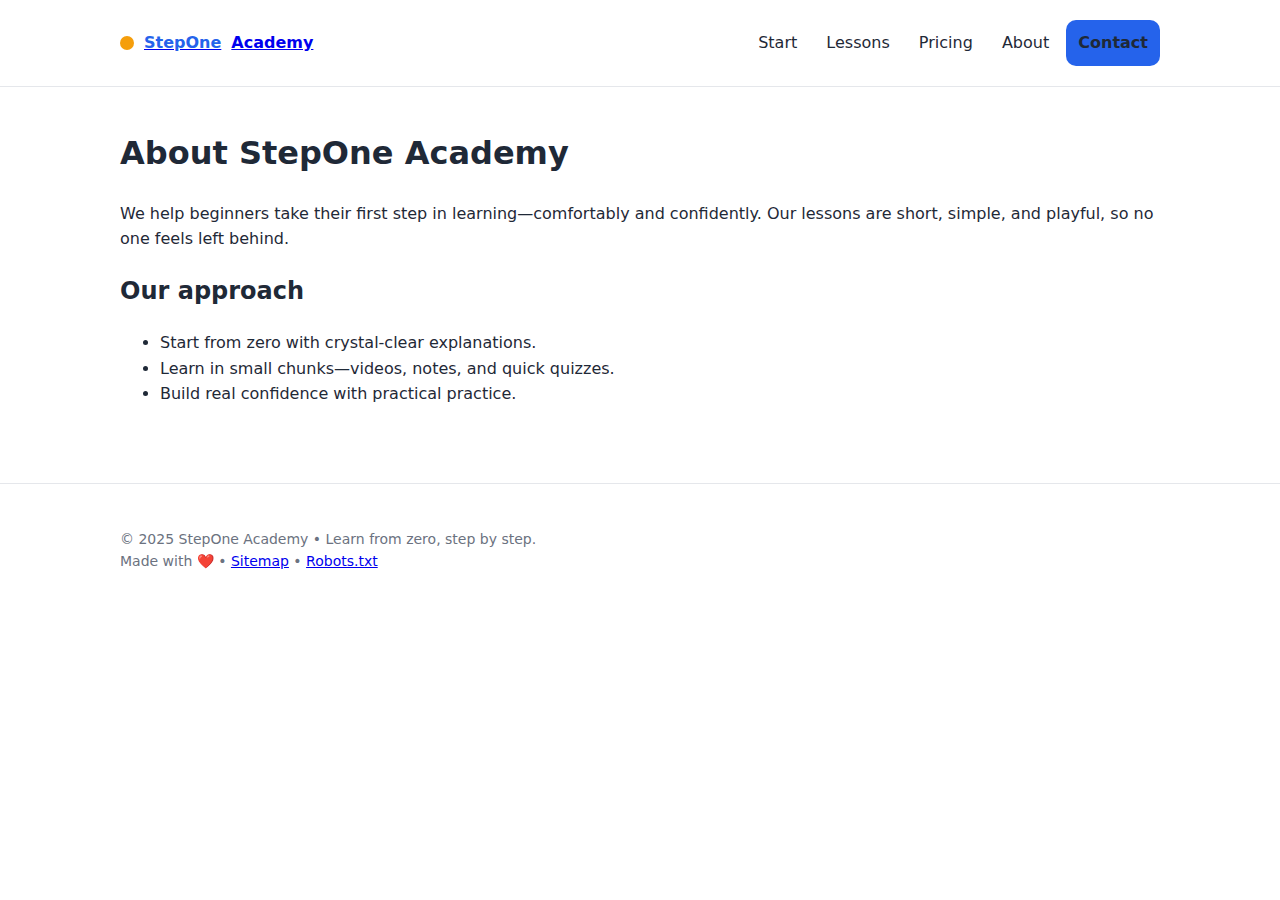
<file: about.html>
<!doctype html>
<html lang="en">
<head>
  <meta charset="utf-8">
  <meta name="viewport" content="width=device-width, initial-scale=1">
  <title>About | StepOne Academy</title>
  <meta name="description" content="StepOne Academy helps beginners learn through playful, step-by-step lessons.">
  <link rel="canonical" href="https://yourdomain.com/about.html">
  <link rel="icon" href="/assets/favicon.ico">
  <meta property="og:title" content="About | StepOne Academy">
  <meta property="og:description" content="StepOne Academy helps beginners learn through playful, step-by-step lessons.">
  <meta property="og:type" content="website">
  <meta property="og:url" content="https://yourdomain.com/about.html">
  <meta property="og:image" content="https://yourdomain.com/assets/og-image.png">
  <meta name="twitter:card" content="summary_large_image">
  <meta name="twitter:title" content="About | StepOne Academy">
  <meta name="twitter:description" content="StepOne Academy helps beginners learn through playful, step-by-step lessons.">
  <meta name="twitter:image" content="https://yourdomain.com/assets/og-image.png">
  <link rel="preload" href="styles.css" as="style">
  <link rel="stylesheet" href="styles.css">
  <script type="application/ld+json">
  {"@context": "https://schema.org", "@type": "Organization", "name": "StepOne Academy", "url": "https://yourdomain.com", "logo": "https://yourdomain.com/assets/og-image.png", "sameAs": [], "contactPoint": [{"@type": "ContactPoint", "contactType": "customer support", "email": "hello@yourdomain.com"}]}
  </script>
</head>
<body>

<header class="header">
  <div class="container nav">
    <a class="logo" href="/"><span class="dot"></span><span>StepOne</span> Academy</a>
    <nav class="menu">
      <a href="/#start">Start</a>
      <a href="/lessons.html">Lessons</a>
      <a href="/pricing.html">Pricing</a>
      <a href="/about.html">About</a>
      <a href="/contact.html" class="btn btn-primary">Contact</a>
    </nav>
  </div>
</header>

<main class="container">
  <h1>About StepOne Academy</h1>
  <p>We help beginners take their first step in learning—comfortably and confidently. Our lessons are short, simple, and playful, so no one feels left behind.</p>
  <h2>Our approach</h2>
  <ul>
    <li>Start from zero with crystal-clear explanations.</li>
    <li>Learn in small chunks—videos, notes, and quick quizzes.</li>
    <li>Build real confidence with practical practice.</li>
  </ul>
</main>

<footer>
  <div class="container">
    © 2025 StepOne Academy • Learn from zero, step by step.
    <br>Made with ❤️ • <a href="/sitemap.xml">Sitemap</a> • <a href="/robots.txt">Robots.txt</a>
  </div>
</footer>

</body>
</html>
</file>
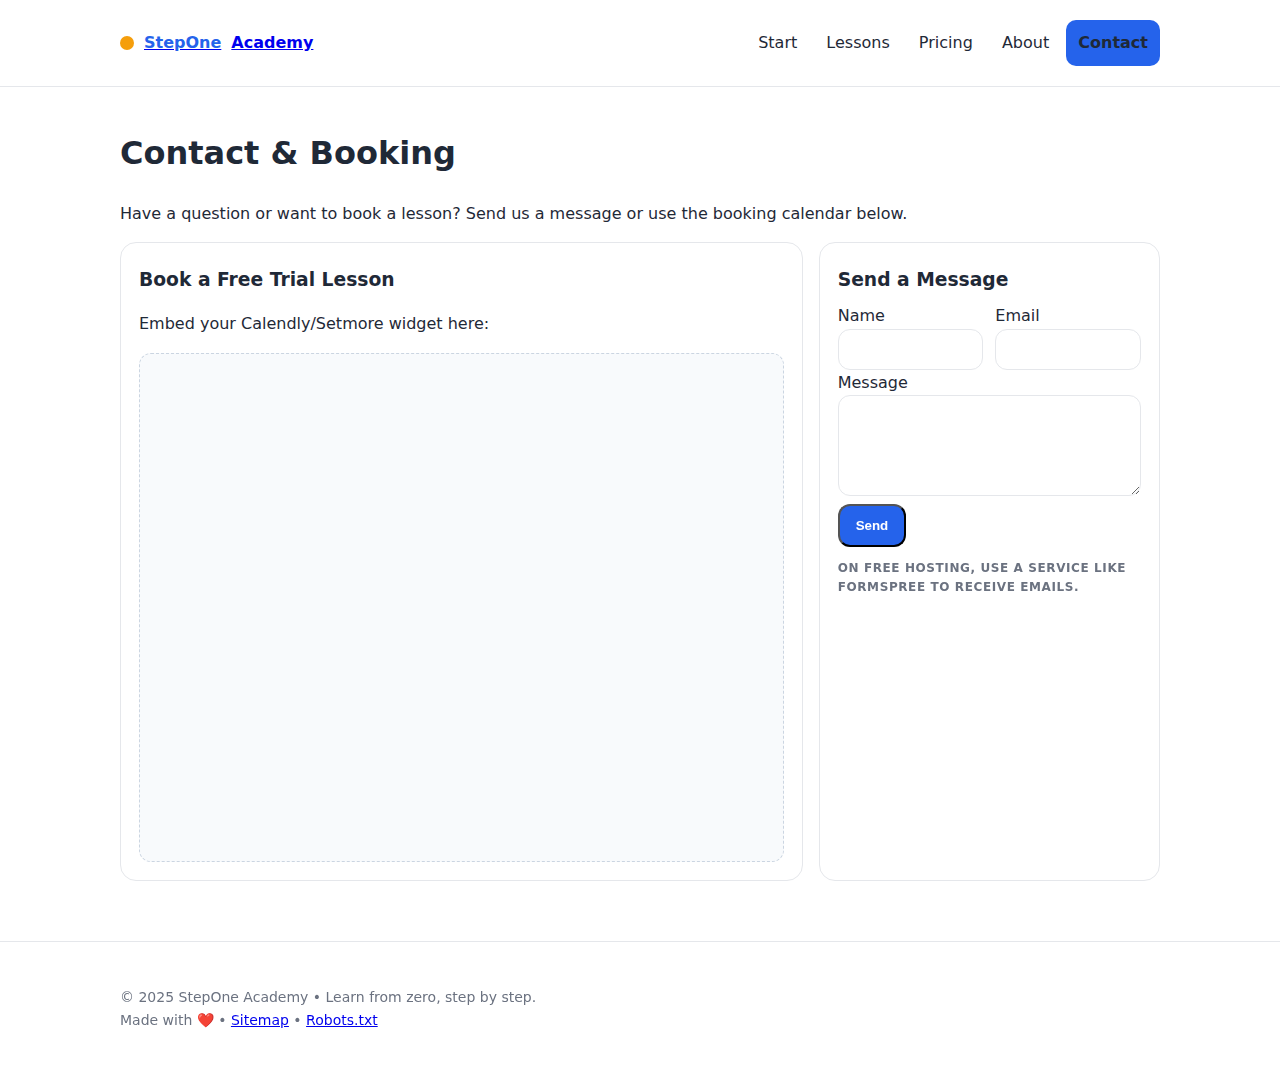
<file: contact.html>
<!doctype html>
<html lang="en">
<head>
  <meta charset="utf-8">
  <meta name="viewport" content="width=device-width, initial-scale=1">
  <title>Contact & Booking | StepOne Academy</title>
  <meta name="description" content="Contact us or book a free trial lesson. We reply within 24 hours.">
  <link rel="canonical" href="https://yourdomain.com/contact.html">
  <link rel="icon" href="/assets/favicon.ico">
  <meta property="og:title" content="Contact & Booking | StepOne Academy">
  <meta property="og:description" content="Contact us or book a free trial lesson. We reply within 24 hours.">
  <meta property="og:type" content="website">
  <meta property="og:url" content="https://yourdomain.com/contact.html">
  <meta property="og:image" content="https://yourdomain.com/assets/og-image.png">
  <meta name="twitter:card" content="summary_large_image">
  <meta name="twitter:title" content="Contact & Booking | StepOne Academy">
  <meta name="twitter:description" content="Contact us or book a free trial lesson. We reply within 24 hours.">
  <meta name="twitter:image" content="https://yourdomain.com/assets/og-image.png">
  <link rel="preload" href="styles.css" as="style">
  <link rel="stylesheet" href="styles.css">
  <script type="application/ld+json">
  {"@context": "https://schema.org", "@type": "Organization", "name": "StepOne Academy", "url": "https://yourdomain.com", "logo": "https://yourdomain.com/assets/og-image.png", "sameAs": [], "contactPoint": [{"@type": "ContactPoint", "contactType": "customer support", "email": "hello@yourdomain.com"}]}
  </script>
</head>
<body>

<header class="header">
  <div class="container nav">
    <a class="logo" href="/"><span class="dot"></span><span>StepOne</span> Academy</a>
    <nav class="menu">
      <a href="/#start">Start</a>
      <a href="/lessons.html">Lessons</a>
      <a href="/pricing.html">Pricing</a>
      <a href="/about.html">About</a>
      <a href="/contact.html" class="btn btn-primary">Contact</a>
    </nav>
  </div>
</header>

<main class="container">
  <h1>Contact & Booking</h1>
  <p>Have a question or want to book a lesson? Send us a message or use the booking calendar below.</p>
  <div class="grid3" style="grid-template-columns:2fr 1fr">
    <div class="card">
      <h3>Book a Free Trial Lesson</h3>
      <p id="booking">Embed your Calendly/Setmore widget here:</p>
      <div style="background:var(--card);padding:10px;border-radius:12px;border:1px dashed #cbd5e1">
        <!-- Replace the iframe below with your real embed code -->
        <iframe src="https://calendly.com/" style="width:100%;height:480px;border:0" title="Booking"></iframe>
      </div>
    </div>
    <div class="card">
      <h3>Send a Message</h3>
      <form action="#" method="post">
        <div class="row">
          <div><label>Name<input name="name" required></label></div>
          <div><label>Email<input name="email" type="email" required></label></div>
        </div>
        <label>Message<textarea name="message" rows="5" required></textarea></label>
        <button class="btn btn-primary" type="submit">Send</button>
        <p class="kicker">On free hosting, use a service like Formspree to receive emails.</p>
      </form>
    </div>
  </div>
</main>

<footer>
  <div class="container">
    © 2025 StepOne Academy • Learn from zero, step by step.
    <br>Made with ❤️ • <a href="/sitemap.xml">Sitemap</a> • <a href="/robots.txt">Robots.txt</a>
  </div>
</footer>

</body>
</html>
</file>
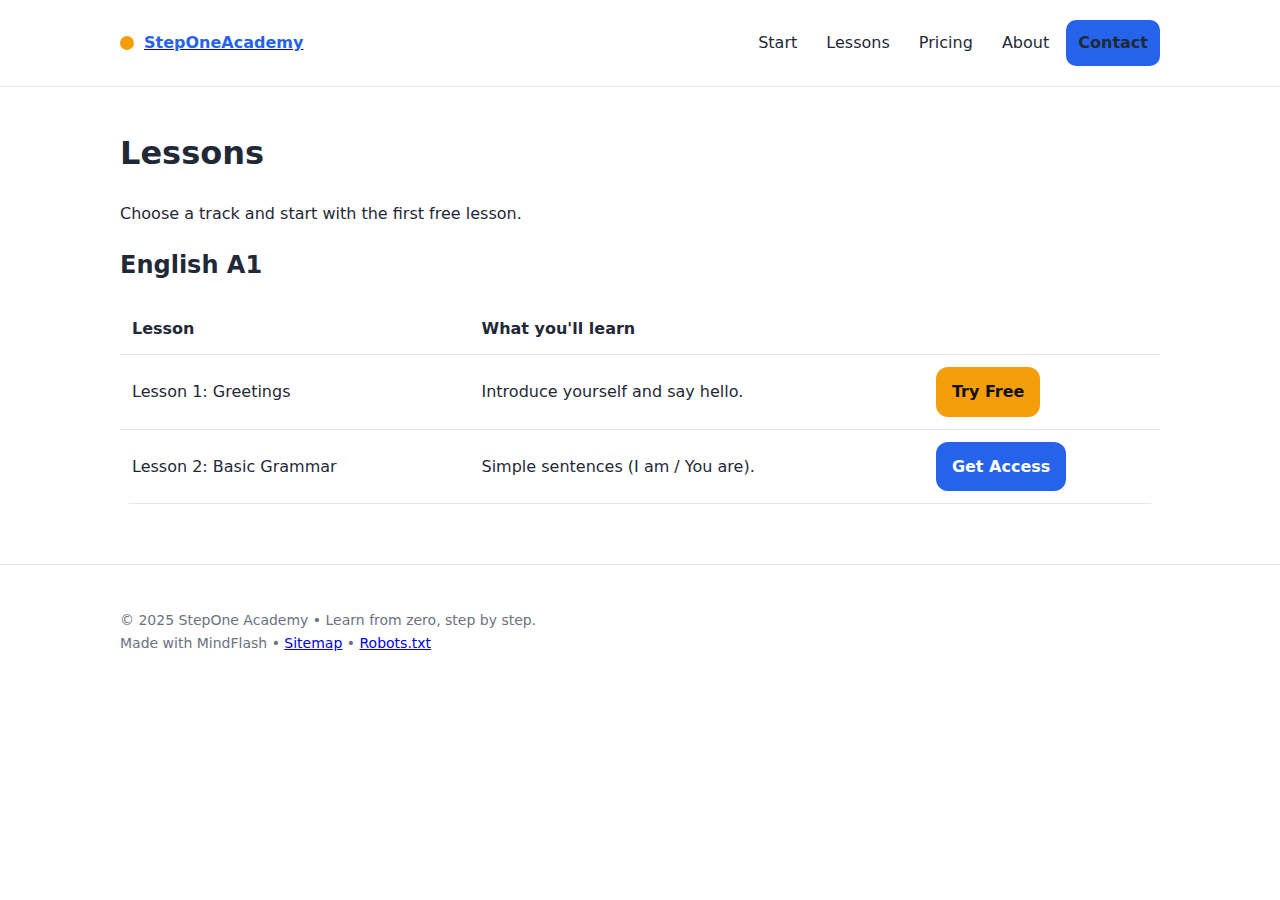
<file: lessons.html>
<!doctype html>
<html lang="en">
<head>
  <meta charset="utf-8">
  <meta name="viewport" content="width=device-width, initial-scale=1">
  <title>Lessons | StepOne Academy</title>
  <meta name="description" content="Browse beginner lessons in English. Try a free trial lesson.">
  <link rel="canonical" href="/stepone-site/lessons.html">
  <link rel="icon" href="/assets/favicon.ico">
  <meta property="og:title" content="Lessons | StepOne Academy">
  <meta property="og:description" content="Browse beginner lessons in English. Try a free trial lesson.">
  <meta property="og:type" content="website">
  <meta property="og:url" content="/stepone-site/lessons.html">
  <meta property="og:image" content="/stepone-site/assets/og-image.png">
  <meta name="twitter:card" content="summary_large_image">
  <meta name="twitter:title" content="Lessons | StepOne Academy">
  <meta name="twitter:description" content="Browse beginner lessons in English. Try a free trial lesson.">
  <meta name="twitter:image" content="/stepone-site/assets/og-image.png">
  <link rel="preload" href="styles.css" as="style">
  <link rel="stylesheet" href="styles.css">
  <script type="application/ld+json">
  {"@context": "https://schema.org", "@type": "Organization", "name": "StepOne Academy", "url": "https://steponeacademy.github.io/stepone-site", "logo": "https://steponeacademy.github.io/stepone-site/assets/og-image.png", "sameAs": [], "contactPoint": [{"@type": "ContactPoint", "contactType": "customer support", "email": "getinfomindflash@gmail.com"}]}
  </script>
</head>
<body>

<header class="header">
  <div class="container nav">
    <a class="logo" href="./stepone-site"><span class="dot"></span><span>StepOneAcademy</a>
    <nav class="menu">
      <a href="https://steponeacademy.github.io/stepone-site/#start">Start</a>
      <a href="/stepone-site/lessons.html">Lessons</a>
      <a href="/stepone-site/pricing.html">Pricing</a>
      <a href="/stepone-site/about.html">About</a>
      <a href="/stepone-site/contact.html" class="btn btn-primary">Contact</a>
    </nav>
  </div>
</header>

<main class="container">
  <h1>Lessons</h1>
  <p>Choose a track and start with the first free lesson.</p>

  <h2 id="english">English A1</h2>
  <table>
    <tr><th>Lesson</th><th>What you'll learn</th><th></th></tr>
    <tr><td>Lesson 1: Greetings</td><td>Introduce yourself and say hello.</td><td><a class="btn btn-secondary" href="#">Try Free</a></td></tr>
    <tr><td>Lesson 2: Basic Grammar</td><td>Simple sentences (I am / You are).</td><td><a class="btn btn-primary" href="/stepone-site/pricing.html">Get Access</a></td></tr>
  </table>
</main>

<footer>
  <div class="container">
    © 2025 StepOne Academy • Learn from zero, step by step.
    <br>Made with MindFlash • <a href="/stepone-site/sitemap.xml">Sitemap</a> • <a href="/stepone-site/robots.txt">Robots.txt</a>
  </div>
</footer>

</body>
</html>
</file>
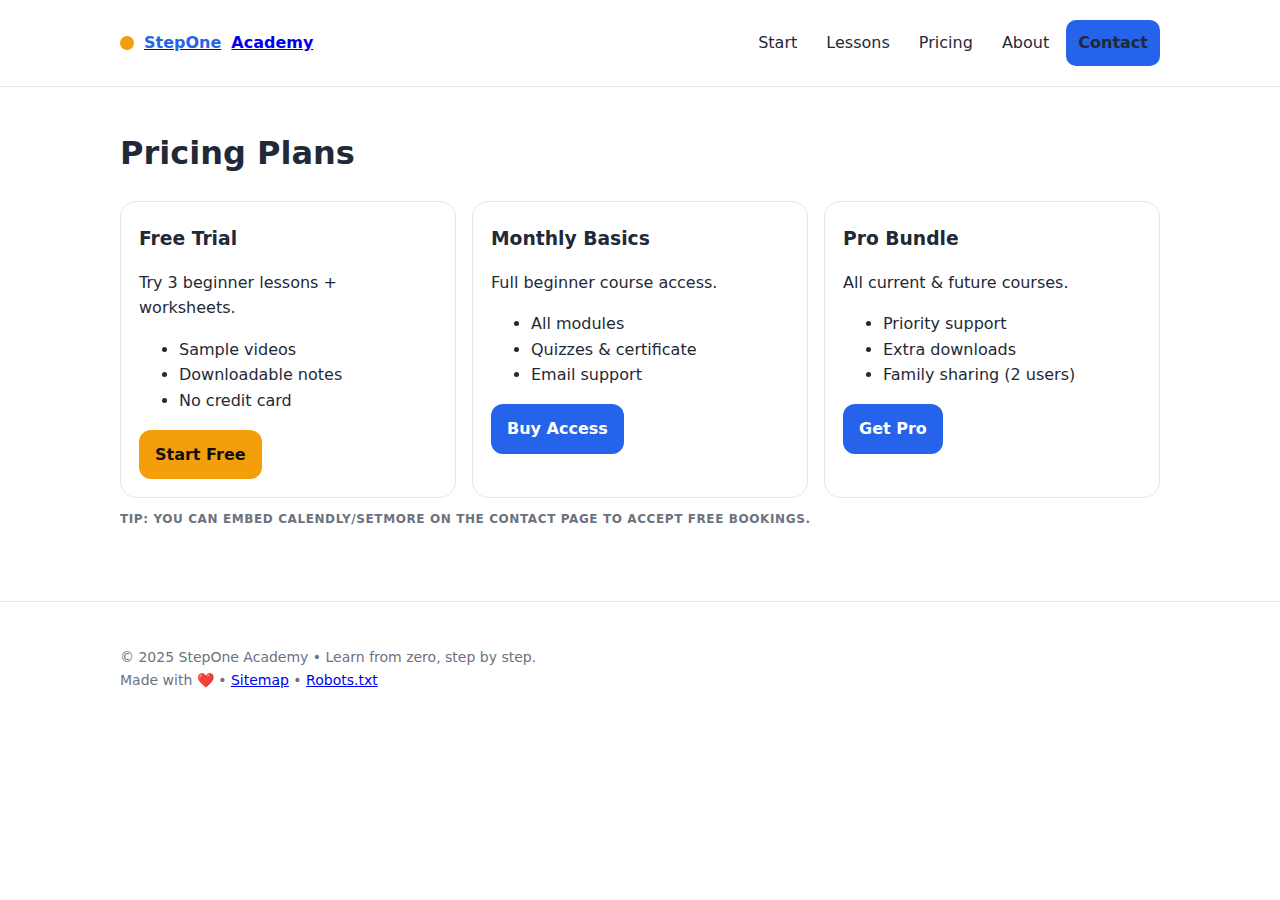
<file: pricing.html>
<!doctype html>
<html lang="en">
<head>
  <meta charset="utf-8">
  <meta name="viewport" content="width=device-width, initial-scale=1">
  <title>Pricing Plans | StepOne Academy</title>
  <meta name="description" content="Choose a plan: Free Trial, Monthly Basics, or Pro Bundle. Start learning now.">
  <link rel="canonical" href="https://yourdomain.com/pricing.html">
  <link rel="icon" href="/assets/favicon.ico">
  <meta property="og:title" content="Pricing Plans | StepOne Academy">
  <meta property="og:description" content="Choose a plan: Free Trial, Monthly Basics, or Pro Bundle. Start learning now.">
  <meta property="og:type" content="website">
  <meta property="og:url" content="https://yourdomain.com/pricing.html">
  <meta property="og:image" content="https://yourdomain.com/assets/og-image.png">
  <meta name="twitter:card" content="summary_large_image">
  <meta name="twitter:title" content="Pricing Plans | StepOne Academy">
  <meta name="twitter:description" content="Choose a plan: Free Trial, Monthly Basics, or Pro Bundle. Start learning now.">
  <meta name="twitter:image" content="https://yourdomain.com/assets/og-image.png">
  <link rel="preload" href="styles.css" as="style">
  <link rel="stylesheet" href="styles.css">
  <script type="application/ld+json">
  {"@context": "https://schema.org", "@type": "Organization", "name": "StepOne Academy", "url": "https://yourdomain.com", "logo": "https://yourdomain.com/assets/og-image.png", "sameAs": [], "contactPoint": [{"@type": "ContactPoint", "contactType": "customer support", "email": "hello@yourdomain.com"}]}
  </script>
</head>
<body>

<header class="header">
  <div class="container nav">
    <a class="logo" href="/"><span class="dot"></span><span>StepOne</span> Academy</a>
    <nav class="menu">
      <a href="/#start">Start</a>
      <a href="/lessons.html">Lessons</a>
      <a href="/pricing.html">Pricing</a>
      <a href="/about.html">About</a>
      <a href="/contact.html" class="btn btn-primary">Contact</a>
    </nav>
  </div>
</header>

<main class="container">
  <h1>Pricing Plans</h1>
  <div class="grid3">
    <div class="card">
      <h3>Free Trial</h3>
      <p>Try 3 beginner lessons + worksheets.</p>
      <ul><li>Sample videos</li><li>Downloadable notes</li><li>No credit card</li></ul>
      <a class="btn btn-secondary" href="/lessons.html">Start Free</a>
    </div>
    <div class="card">
      <h3>Monthly Basics</h3>
      <p>Full beginner course access.</p>
      <ul><li>All modules</li><li>Quizzes & certificate</li><li>Email support</li></ul>
      <a class="btn btn-primary" href="/contact.html#booking">Buy Access</a>
    </div>
    <div class="card">
      <h3>Pro Bundle</h3>
      <p>All current & future courses.</p>
      <ul><li>Priority support</li><li>Extra downloads</li><li>Family sharing (2 users)</li></ul>
      <a class="btn btn-primary" href="/contact.html#booking">Get Pro</a>
    </div>
  </div>
  <p class="kicker" style="margin-top:12px">Tip: you can embed Calendly/Setmore on the Contact page to accept free bookings.</p>
</main>

<footer>
  <div class="container">
    © 2025 StepOne Academy • Learn from zero, step by step.
    <br>Made with ❤️ • <a href="/sitemap.xml">Sitemap</a> • <a href="/robots.txt">Robots.txt</a>
  </div>
</footer>

</body>
</html>
</file>
<file: styles.css>
/* StepOne Academy - Minimal, playful, responsive styles */
:root{
  --bg:#ffffff;
  --ink:#1f2937; /* slate-800 */
  --muted:#6b7280; /* gray-500 */
  --brand:#2563eb; /* blue-600 */
  --accent:#f59e0b; /* amber-500 */
  --card:#f8fafc; /* slate-50 */
  --ring:#dbeafe;
  --radius:16px;
}
*{box-sizing:border-box}
html{scroll-behavior:smooth}
body{
  margin:0; font-family:system-ui,-apple-system,Segoe UI,Roboto,Inter,Arial,sans-serif;
  color:var(--ink); background:var(--bg); line-height:1.6;
}
.container{max-width:1080px;margin:0 auto;padding:20px}
.header{position:sticky;top:0;background:#fff;border-bottom:1px solid #e5e7eb;z-index:10}
.nav{display:flex;align-items:center;gap:16px;justify-content:space-between}
.logo{display:flex;align-items:center;gap:10px;font-weight:800}
.logo .dot{width:14px;height:14px;border-radius:50%;background:var(--accent);display:inline-block}
.logo span{color:var(--brand)}
.menu a{color:var(--ink);text-decoration:none;padding:10px 12px;border-radius:10px}
.menu a:hover{background:var(--ring)}
.btn{display:inline-block;padding:12px 16px;border-radius:12px;font-weight:700;text-decoration:none}
.btn-primary{background:var(--brand);color:white}
.btn-secondary{background:var(--accent);color:#111}
.hero{
  display:grid;grid-template-columns:1.1fr .9fr;gap:28px; align-items:center;
  padding:28px; background:linear-gradient(180deg, var(--card), #fff);
  border-radius:var(--radius); border:1px solid #e5e7eb; margin-top:16px;
}
.hero h1{font-size:clamp(28px,4vw,44px);line-height:1.2;margin:0 0 10px}
.badge{display:inline-flex;align-items:center;gap:8px;background:#fff;border:1px solid #e5e7eb;border-radius:999px;padding:6px 12px;font-size:14px}
.grid3{display:grid;grid-template-columns:repeat(3,1fr);gap:16px}
.card{background:#fff;border:1px solid #e5e7eb;border-radius:var(--radius);padding:18px}
.card h3{margin:4px 0 8px}
footer{margin-top:40px;padding:24px;border-top:1px solid #e5e7eb;color:var(--muted);font-size:14px}
img,iframe{max-width:100%;border-radius:12px}
input,textarea,select{width:100%;padding:12px;border:1px solid #e5e7eb;border-radius:12px}
form .row{display:grid;grid-template-columns:1fr 1fr;gap:12px}
table{width:100%;border-collapse:collapse;border-radius:12px;overflow:hidden}
th,td{padding:12px;border-bottom:1px solid #e5e7eb;text-align:left}
.kicker{color:var(--muted);font-weight:700;letter-spacing:.05em;text-transform:uppercase;font-size:12px}
@media (max-width:900px){
  .hero{grid-template-columns:1fr}
  .grid3{grid-template-columns:1fr}
  form .row{grid-template-columns:1fr}
}
</file>
